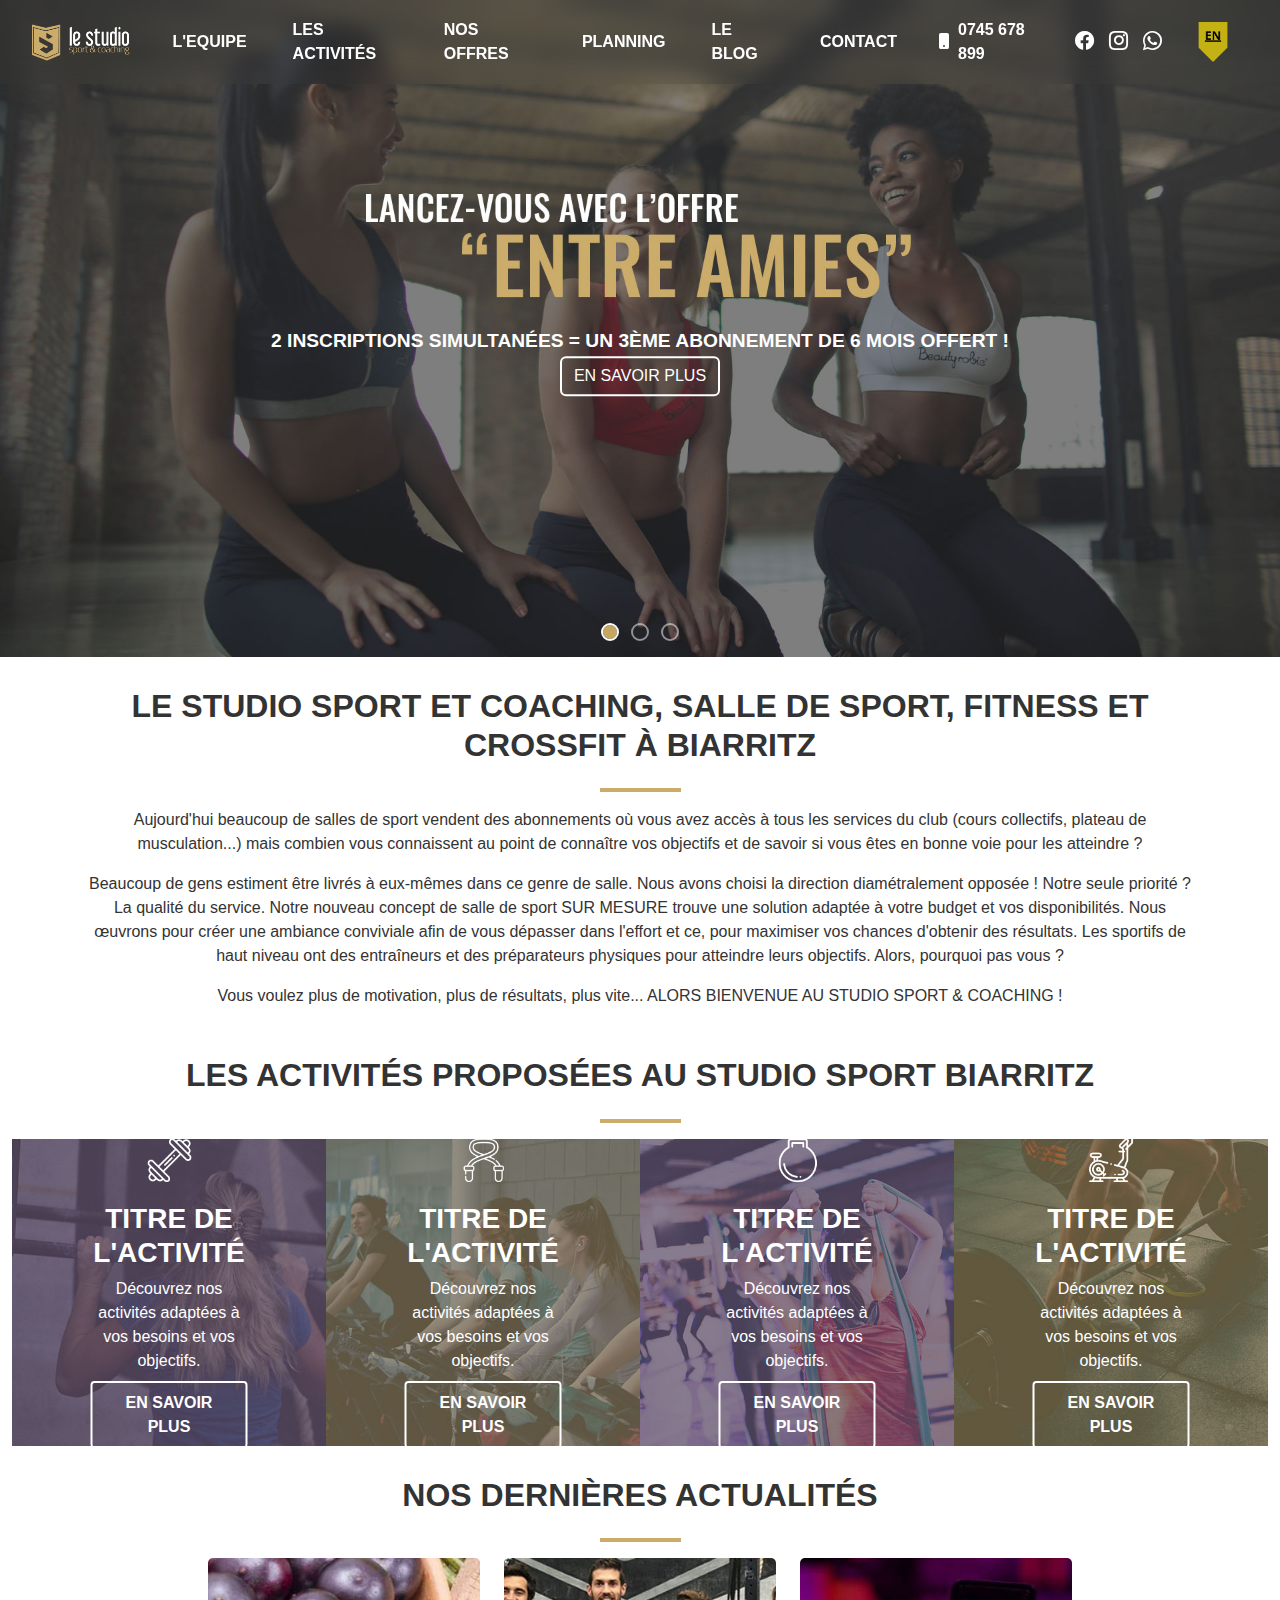
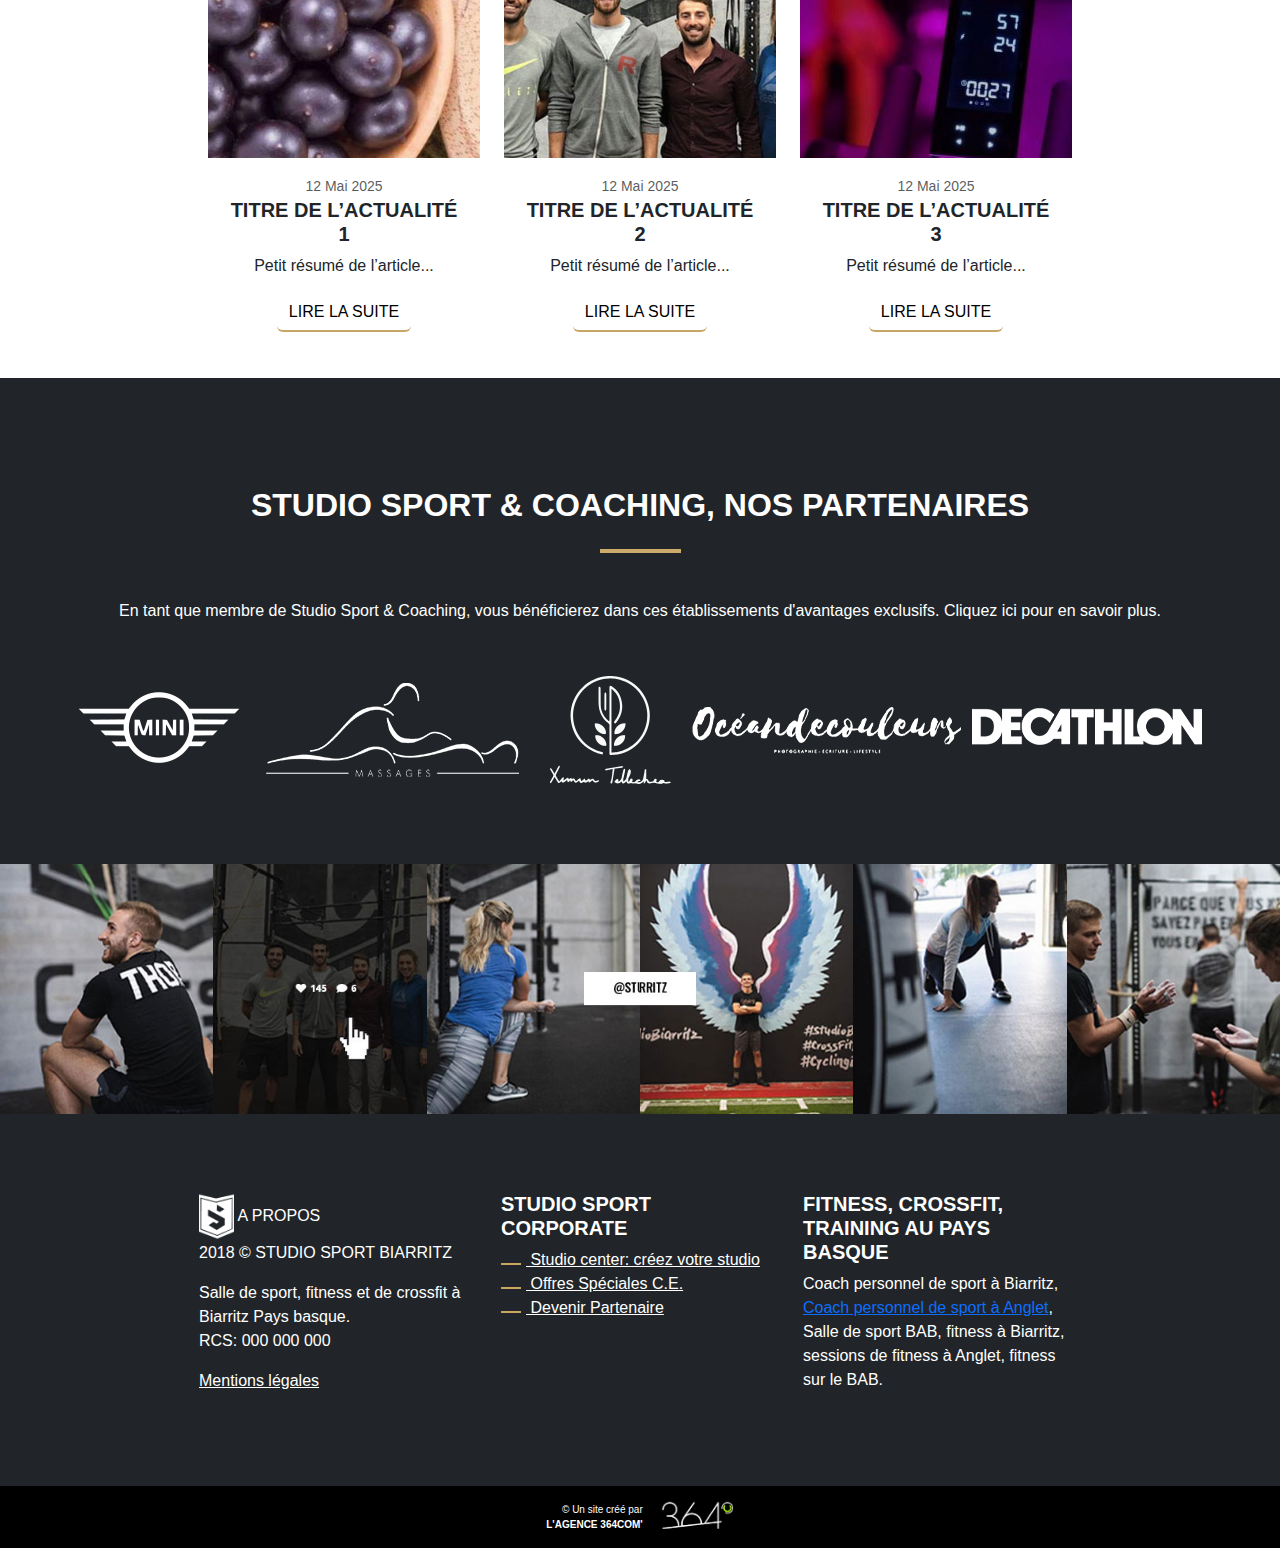
<file: index.html>
<!DOCTYPE html>
<html lang="fr">

<head>
    <meta charset="UTF-8" />
    <meta name="viewport" content="width=device-width, initial-scale=1.0" />
    <title>Studio</title>
    <link rel="icon" href="/assets/img/icons/favicon.png"/> 
    <!-- Bootstrap 5 CSS -->
    <link href="https://cdn.jsdelivr.net/npm/bootstrap@5.3.0/dist/css/bootstrap.min.css" rel="stylesheet" />
    <!-- Bootstrap Icons -->
    <link href="https://cdn.jsdelivr.net/npm/bootstrap-icons@1.10.5/font/bootstrap-icons.css" rel="stylesheet" />
    <!-- font -->
    <link rel="stylesheet" href="https://cdnjs.cloudflare.com/ajax/libs/font-awesome/6.4.0/css/all.min.css">
    <!-- Fichier CSS personnalisé -->
    <link rel="stylesheet" href="style.css">
</head>

<body>
    <!-- Header -->
    <header>
        <!-- navbar -->
        <nav class="navbar navbar-expand-lg navbar-dark bg-transparent justify-content-center">
            <div class="container-fluid">
                <!-- logo -->
                <a class="navbar-brand" href="/index.html">
                    <img src="assets/img/icons/logo.png" alt="logo" height="40" />
                </a>
                <!-- Burger button -->
                <button class="navbar-toggler border-2" type="button" data-bs-toggle="collapse" data-bs-target="#mainNavbar" aria-controls="mainNavbar" aria-expanded="false" aria-label="Toggle navigation">
                    <span class="navbar-toggler-icon" style="filter: invert(1);"></span>
                </button>
                <div class="collapse navbar-collapse justify-content-center" id="mainNavbar">
                    <ul class="navbar-nav align-items-center">
                        <!-- Menu -->
                        <li class="nav-item">
                            <a class="nav-link custom-hover-gold" href="/404.html">L'EQUIPE</a>
                        </li>
                        <li class="nav-item">
                            <a class="nav-link custom-hover-gold" href="/presentation.html">LES ACTIVITÉS</a>
                        </li>
                        <li class="nav-item">
                            <a class="nav-link custom-hover-gold" href="/404.html">NOS OFFRES</a>
                        </li>
                        <li class="nav-item">
                            <a class="nav-link custom-hover-gold" href="/404.html">PLANNING</a>
                        </li>
                        <li class="nav-item">
                            <a class="nav-link custom-hover-gold" href="/404.html">LE BLOG</a>
                        </li>
                        <li class="nav-item">
                            <a class="nav-link custom-hover-gold" href="/contact.html">CONTACT</a>
                        </li>
                        <li class="nav-item phone-icon ms-lg-3">
                            <i class="bi bi-phone-fill"></i> 0745 678 899
                        </li>
                        <!-- social icons -->
                        <li class="nav-item social-icons ms-lg-3">
                            <a href="https://www.facebook.com" target="_blank" rel="noopener" aria-label="Facebook"><i class="bi bi-facebook"></i></a>
                            <a href="https://www.instagram.com" target="_blank" rel="noopener" aria-label="Instagram"><i class="bi bi-instagram"></i></a>
                            <a href="https://www.whatsapp.com" target="_blank" rel="noopener" aria-label="Whatsapp"><i class="bi bi-whatsapp"></i></a>
                        </li>
                        <!-- Language selection -->
                        <li class="nav-item ms-lg-3">
                            <img src="/assets/img/icons/EN.png" alt="conv-de-lang" height="40" />
                        </li>
                    </ul>
                </div>
            </div>
        </nav>

        <!-- Slider -->
        <div id="mainCarousel" class="carousel slide" data-bs-ride="carousel">
            <div class="carousel-indicators">
            <button type="button" data-bs-target="#mainCarousel" data-bs-slide-to="0" class="active" aria-current="true"></button>
            <button type="button" data-bs-target="#mainCarousel" data-bs-slide-to="1"></button>
            <button type="button" data-bs-target="#mainCarousel" data-bs-slide-to="2"></button>
            </div>
            <div class="carousel-inner">
            <div class="carousel-item active">
                <img src="/assets/img/slider/GP-slider-home/slide_1.jpg" class="d-block w-100" alt="Slide 1">
                <div class="carousel-caption text-center" style="bottom: 30%;">
                    <div class="space"></div>
                <h5 class="mb-1">2 INSCRIPTIONS SIMULTANÉES = UN 3ÈME ABONNEMENT DE 6 MOIS OFFERT !</h5>
                <button class="btn btn-outline-light" style="background: transparent; border: 2px solid #fff; color: #fff;">EN SAVOIR PLUS</button>
                </div>
            </div>
            <div class="carousel-item">
                <img src="/assets/img/slider/GP-slider-home/slide_2.jpg" class="d-block w-100" alt="Slide 2">
                <div class="carousel-caption text-center" style="bottom: 5%;">
                <h5 class="mb-1">2 INSCRIPTIONS SIMULTANÉES = UN 3ÈME ABONNEMENT DE 6 MOIS OFFERT !</h5>
                <button class="btn btn-outline-light" style="background: transparent; border: 2px solid #fff; color: #fff;">EN SAVOIR PLUS</button>
                </div>
            </div>
            <div class="carousel-item">
                <img src="/assets/img/slider/GP-slider-home/slide_3.jpg" class="d-block w-100" alt="Slide 3">
                <div class="carousel-caption text-center" style="bottom: 5%;">
                <h5 class="mb-1">2 INSCRIPTIONS SIMULTANÉES = UN 3ÈME ABONNEMENT DE 6 MOIS OFFERT !</h5>
                <button class="btn btn-outline-light" style="background: transparent; border: 2px solid #fff; color: #fff;">EN SAVOIR PLUS</button>
                </div>
            </div>
            </div>
        </div>
    </header>

    <!-- Section À propos -->
    <section class="container text-center">
        <div class="space"></div>
        <h2>LE STUDIO SPORT ET COACHING, SALLE DE SPORT, FITNESS ET CROSSFIT À BIARRITZ</h2>
        <img src="/assets/img/icons/bg_titre.jpg" alt="Séparation" class="my-3" />
        <p>Aujourd'hui beaucoup de salles de sport vendent des abonnements où vous avez accès à tous les services du club
            (cours collectifs, plateau de musculation...) mais combien vous connaissent au point de connaître vos objectifs et
            de savoir si vous êtes en bonne voie pour les atteindre ?</p>
        <p>Beaucoup de gens estiment être livrés à eux-mêmes dans ce genre de salle. Nous avons choisi la direction
            diamétralement opposée ! Notre seule priorité ? La qualité du service. Notre nouveau concept de salle de sport SUR MESURE
            trouve une solution adaptée à votre budget et vos disponibilités. Nous œuvrons pour créer une ambiance conviviale afin de vous dépasser dans l'effort et ce, pour maximiser vos chances d'obtenir des résultats. Les
            sportifs de haut niveau ont des entraîneurs et des préparateurs physiques pour atteindre leurs objectifs. Alors,
            pourquoi pas vous ?</p>
        <p>Vous voulez plus de motivation, plus de résultats, plus vite... ALORS BIENVENUE AU STUDIO SPORT & COACHING !</p>
        <h2 class="mt-5">LES ACTIVITÉS PROPOSÉES AU STUDIO SPORT BIARRITZ</h2>
        <img src="/assets/img/icons/bg_titre.jpg" alt="Séparation" class="my-3" />
    </section>

    <!-- Cards Activités -->
    <div class="container-fluid d-flex justify-content-center flex-wrap">
        <div class="col-lg-3 position-relative">
            <img src="/assets/img/activites/bg_activite_1.jpg" class="img-fluid " alt="Activité 1">
            <div class="position-absolute top-50 start-50 translate-middle text-center text-white">
                <img src="/assets/img/activites/icon_alter.png" alt="Logo Activité" height="50" class="mb-3">
                <h3 class="fw-bold">Titre de l'Activité</h3>
                <p class="mb-2">Découvrez nos activités adaptées à vos besoins et vos objectifs.</p>
                <a href="/presentation.html" class="btn btn-transparent text-white border-bottom border-white">EN SAVOIR PLUS</a>
            </div>
        </div>
        <div class="col-lg-3 position-relative">
            <img src="/assets/img/activites/bg_activite_2.jpg" class="img-fluid" alt="Activité 2">
            <div class="position-absolute top-50 start-50 translate-middle text-center text-white">
                <img src="/assets/img/activites/icon_corde.png" alt="Logo Activité" height="50" class="mb-3">
                <h3 class="fw-bold">Titre de l'Activité</h3>
                <p class="mb-2">Découvrez nos activités adaptées à vos besoins et vos objectifs.</p>
                <a href="#" class="btn btn-transparent text-white border-bottom border-white">EN SAVOIR PLUS</a>
            </div>
        </div>
        <div class="col-lg-3 position-relative">
            <img src="/assets/img/activites/bg_activite_3.jpg" class="img-fluid" alt="Activité 3">
            <div class="position-absolute top-50 start-50 translate-middle text-center text-white">
                <img src="/assets/img/activites/icon_poids.png" alt="Logo Activité" height="50" class="mb-3">
                <h3 class="fw-bold">Titre de l'Activité</h3>
                <p class="mb-2">Découvrez nos activités adaptées à vos besoins et vos objectifs.</p>
                <a href="#" class="btn btn-transparent text-white border-bottom border-white">EN SAVOIR PLUS</a>
            </div>
        </div>
        <div class="col-lg-3 position-relative">
            <img src="/assets/img/activites/bg_activite_4.jpg" class="img-fluid" alt="Activité 4">
            <div class="position-absolute top-50 start-50 translate-middle text-center text-white">
                <img src="/assets/img/activites/icon_velo.png" alt="Logo Activité" height="50" class="mb-3">
                <h3 class="fw-bold">Titre de l'Activité</h3>
                <p class="mb-2">Découvrez nos activités adaptées à vos besoins et vos objectifs.</p>
                <a href="#" class="btn btn-transparent text-white border-bottom border-white">EN SAVOIR PLUS</a>
            </div>
        </div>
    </div>

    <!-- Actualités -->
    <div class="space"></div>
    <section class="container-fluid text-center">
        <h2>Nos dernières actualités</h2>
        <img src="/assets/img/icons/bg_titre.jpg" alt="Séparation" class="my-3" />

        <div class="d-flex flex-wrap justify-content-center gap-4">
            <div class="card border-0 shadow-none" style="width: 17rem;">
                <img src="/assets/img/blog/actu1.png" class="card-img-top" alt="Actualité 1" style="height: 200px; object-fit: cover;" />
                <div class="card-body">
                    <small class="text-muted">12 Mai 2025</small>
                    <h5 class="card-title">Titre de l’actualité 1</h5>
                    <p class="card-text">Petit résumé de l’article...</p>
                    <a class="btn btn-border-bottom" href="#">LIRE LA SUITE</a>
                </div>
            </div>

            <div class="card border-0 shadow-none" style="width: 17rem;">
                <img src="/assets/img/blog/actu2.png" class="card-img-top" alt="Actualité 2" style="height: 200px; object-fit: cover;" />
                <div class="card-body">
                    <small class="text-muted">12 Mai 2025</small>
                    <h5 class="card-title">Titre de l’actualité 2</h5>
                    <p class="card-text">Petit résumé de l’article...</p>
                    <a class="btn btn-border-bottom" href="#">LIRE LA SUITE</a>
                </div>
            </div>

            <div class="card border-0 shadow-none" style="width: 17rem;">
                <img src="/assets/img/blog/actu3.png" class="card-img-top" alt="Actualité 3" style="height: 200px; object-fit: cover;" />
                <div class="card-body">
                    <small class="text-muted">12 Mai 2025</small>
                    <h5 class="card-title">Titre de l’actualité 3</h5>
                    <p class="card-text">Petit résumé de l’article...</p>
                    <a class="btn btn-border-bottom" href="#">LIRE LA SUITE</a>
                </div>
            </div>
        </div>
    </section>
    <div class="space"></div>
    
 <!-- Partenaires -->
 <div class="space bg-dark"></div>
 <section class="container-fluid  text-center bg-dark text-white p-5">
     <div class="space bg-dark"></div>
     <h2>STUDIO SPORT & COACHING, NOS PARTENAIRES</h2>
     <img src="/assets/img/icons/bg_titre.jpg" alt="Séparation" class="my-3" />
     <div class="space bg-dark"></div>
     <p>En tant que membre de Studio Sport & Coaching, vous bénéficierez dans ces établissements d'avantages exclusifs.
         Cliquez ici pour en savoir plus.</p>
     <div class="space"></div>
     <div class="col">
         <img src="/assets/img/partenaires/mini.png" class=""  alt="Partenaire 1" />
         <img src="/assets/img/partenaires/massage.png" class=""  alt="Partenaire 2" />
         <img src="/assets/img/partenaires/tellechea.png" class=""  alt="Partenaire 3" />
         <img src="/assets/img/partenaires/ocean.png" class=""  alt="Partenaire 4" />
         <img src="/assets/img/partenaires/decathlon.png" class="" alt="Partenaire 5" />
     </div>
 </section>

 <div class="space bg-dark"></div>

 <!-- Insta -->
 <section class="container-fluid bg-dark text-white p-0">
     <div class="d-flex flex-row flex-nowrap w-100 overflow-hidden">
         <div class="position-relative flex-fill">
             <img src="/assets/img/instagram/imageonline/00.png" class="img-fluid w-100" alt="Instagram" style="height: 250px; object-fit: cover;"/>
             <div class="insta-info position-absolute top-50 start-50 translate-middle text-center">
                 <i class="fas fa-comment"></i> 132
                 <br>
                 <i class="fas fa-heart"></i> 267
                 <br>
                 <i class="fab fa-instagram"></i>
             </div>
         </div>
         <div class="position-relative flex-fill">
             <img src="/assets/img/instagram/imageonline/10.png" class="img-fluid w-100" alt="Instagram" style="height: 250px; object-fit: cover;"/>
             <div class="insta-info position-absolute top-50 start-50 translate-middle text-center">
                 <i class="fas fa-comment"></i> 132
                 <br>
                 <i class="fas fa-heart"></i> 267
                 <br>
                 <i class="fab fa-instagram"></i>
             </div>
         </div>
         <div class="position-relative flex-fill">
             <img src="/assets/img/instagram/imageonline/20.png" class="img-fluid w-100" alt="Instagram" style="height: 250px; object-fit: cover;"/>
             <div class="insta-info position-absolute top-50 start-50 translate-middle text-center">
                 <i class="fas fa-comment"></i> 132
                 <br>
                 <i class="fas fa-heart"></i> 267
                 <br>
                 <i class="fab fa-instagram"></i>
             </div>
         </div>
         <div class="position-relative flex-fill">
             <img src="/assets/img/instagram/imageonline/30.png" class="img-fluid w-100" alt="Instagram" style="height: 250px; object-fit: cover;"/>
             <div class="insta-info position-absolute top-50 start-50 translate-middle text-center">
                 <i class="fas fa-comment"></i> 132
                 <br>
                 <i class="fas fa-heart"></i> 267
                 <br>
                 <i class="fab fa-instagram"></i>
             </div>
         </div>
         <div class="position-relative flex-fill">
             <img src="/assets/img/instagram/imageonline/40.png" class="img-fluid w-100" alt="Instagram" style="height: 250px; object-fit: cover;"/>
             <div class="insta-info position-absolute top-50 start-50 translate-middle text-center">
                 <i class="fas fa-comment"></i> 132
                 <br>
                 <i class="fas fa-heart"></i> 267
                 <br>
                 <i class="fab fa-instagram"></i>
             </div>
         </div>
         <div class="position-relative flex-fill">
             <img src="/assets/img/instagram/imageonline/50.png" class="img-fluid w-100" alt="Instagram" style="height: 250px; object-fit: cover;"/>
             <div class="insta-info position-absolute top-50 start-50 translate-middle text-center">
                 <i class="fas fa-comment"></i> 132
                 <br>
                 <i class="fas fa-heart"></i> 267
                 <br>
                 <i class="fab fa-instagram"></i>
             </div>
         </div>
     </div>
 </section>
     
 <div class="space bg-dark"></div>

 <!-- A Propos -->
 <section class="container-fluid bg-dark text-white p-5 align-items-center justify-content-center">
     <div class="row justify-content-center">
         <div class="col-3">
             <img src="/assets/img/icons/logo_footer.png" alt="Logo" width="35"> A PROPOS
             <p>2018 © STUDIO SPORT BIARRITZ</p>
             <p>Salle de sport, fitness et de crossfit à Biarritz Pays basque. <br> RCS: 000 000 000</p>
             <a href="/404.html" class="text-white">Mentions légales</a>
         </div>
         <div class="col-3">
             <h5>Studio Sport Corporate</h5>
             <ul class="list-unstyled">
                 <li><a href="/404.html" class="text-white custom-hover-gold"><span class="trait"></span> Studio center: créez votre studio</a></li>
                 <li><a href="/404.html" class="text-white custom-hover-gold"><span class="trait"></span> Offres Spéciales C.E.</a></li>
                 <li><a href="/404.html" class="text-white custom-hover-gold"><span class="trait"></span> Devenir Partenaire</a></li>
             </ul>
         </div>
         <div class="col-3">
             <h5>Fitness, Crossfit, training au Pays Basque</h5>
             <p class="text-white">Coach personnel de sport à Biarritz, <a href="#">Coach personnel de sport à Anglet</a>, Salle de sport BAB, fitness à Biarritz, sessions de fitness à Anglet, fitness sur le BAB.</p>
         </div>
     </div>
 </section>
 
 <div class="space bg-dark"></div>

 <!-- footer final -->
 <footer class="container-fluid text-white text-center p-1">
     <div class="row justify-content-center align-items-center">
         <div class="itemFooter col-12 d-flex justify-content-center align-items-center" style="background: #000; width: 100%; font-size: 10px; padding: 10px;">
             <div class="d-flex flex-column align-items-end text-white">
                 <span>© Un site créé par</span>
                 <strong>L'AGENCE 364COM'</strong>
             </div>
             <img src="/assets/img/icons/364.png" alt="logo-footer" width="75" class="ms-3" />
         </div>
     </div>
 </footer>

    <!-- Bootstrap Bundle JS (Popper + Bootstrap JS) -->
    <script src="https://cdn.jsdelivr.net/npm/bootstrap@5.3.0/dist/js/bootstrap.bundle.min.js"></script>
</body>

</html>
</file>
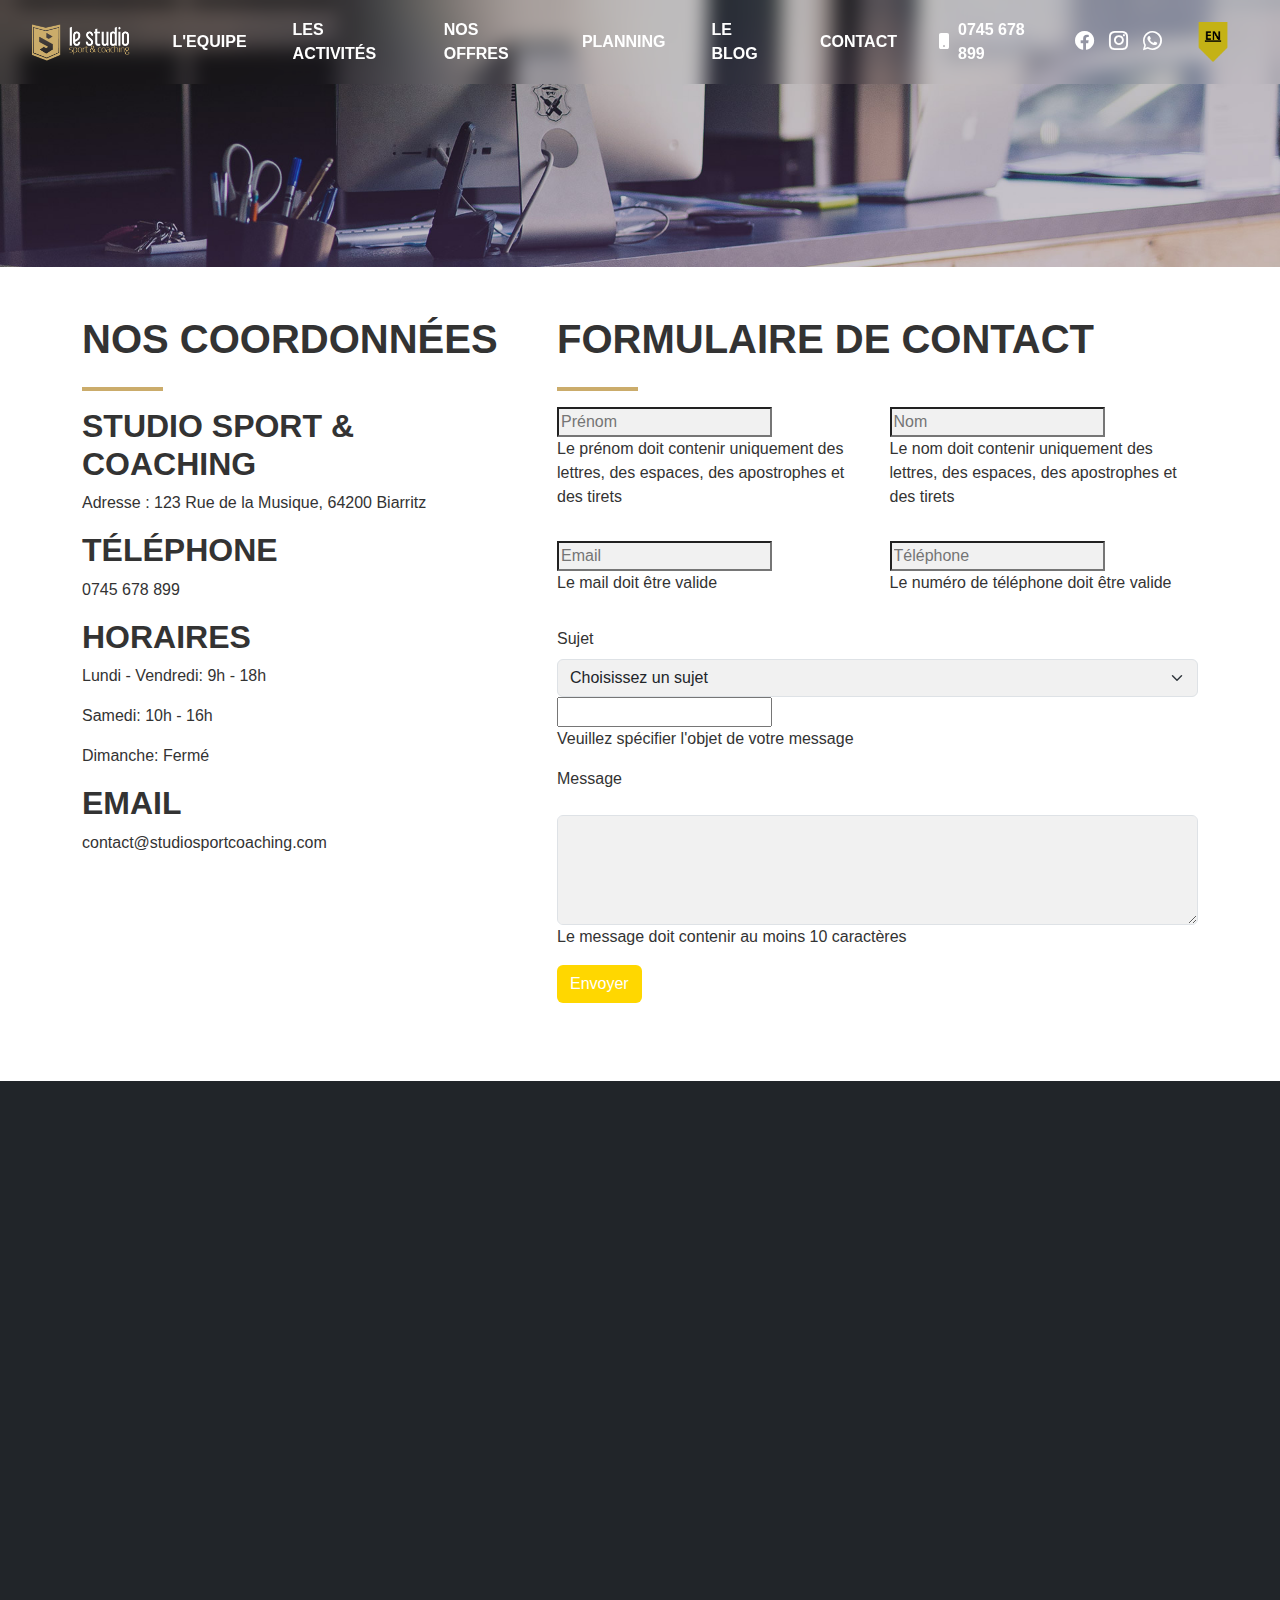
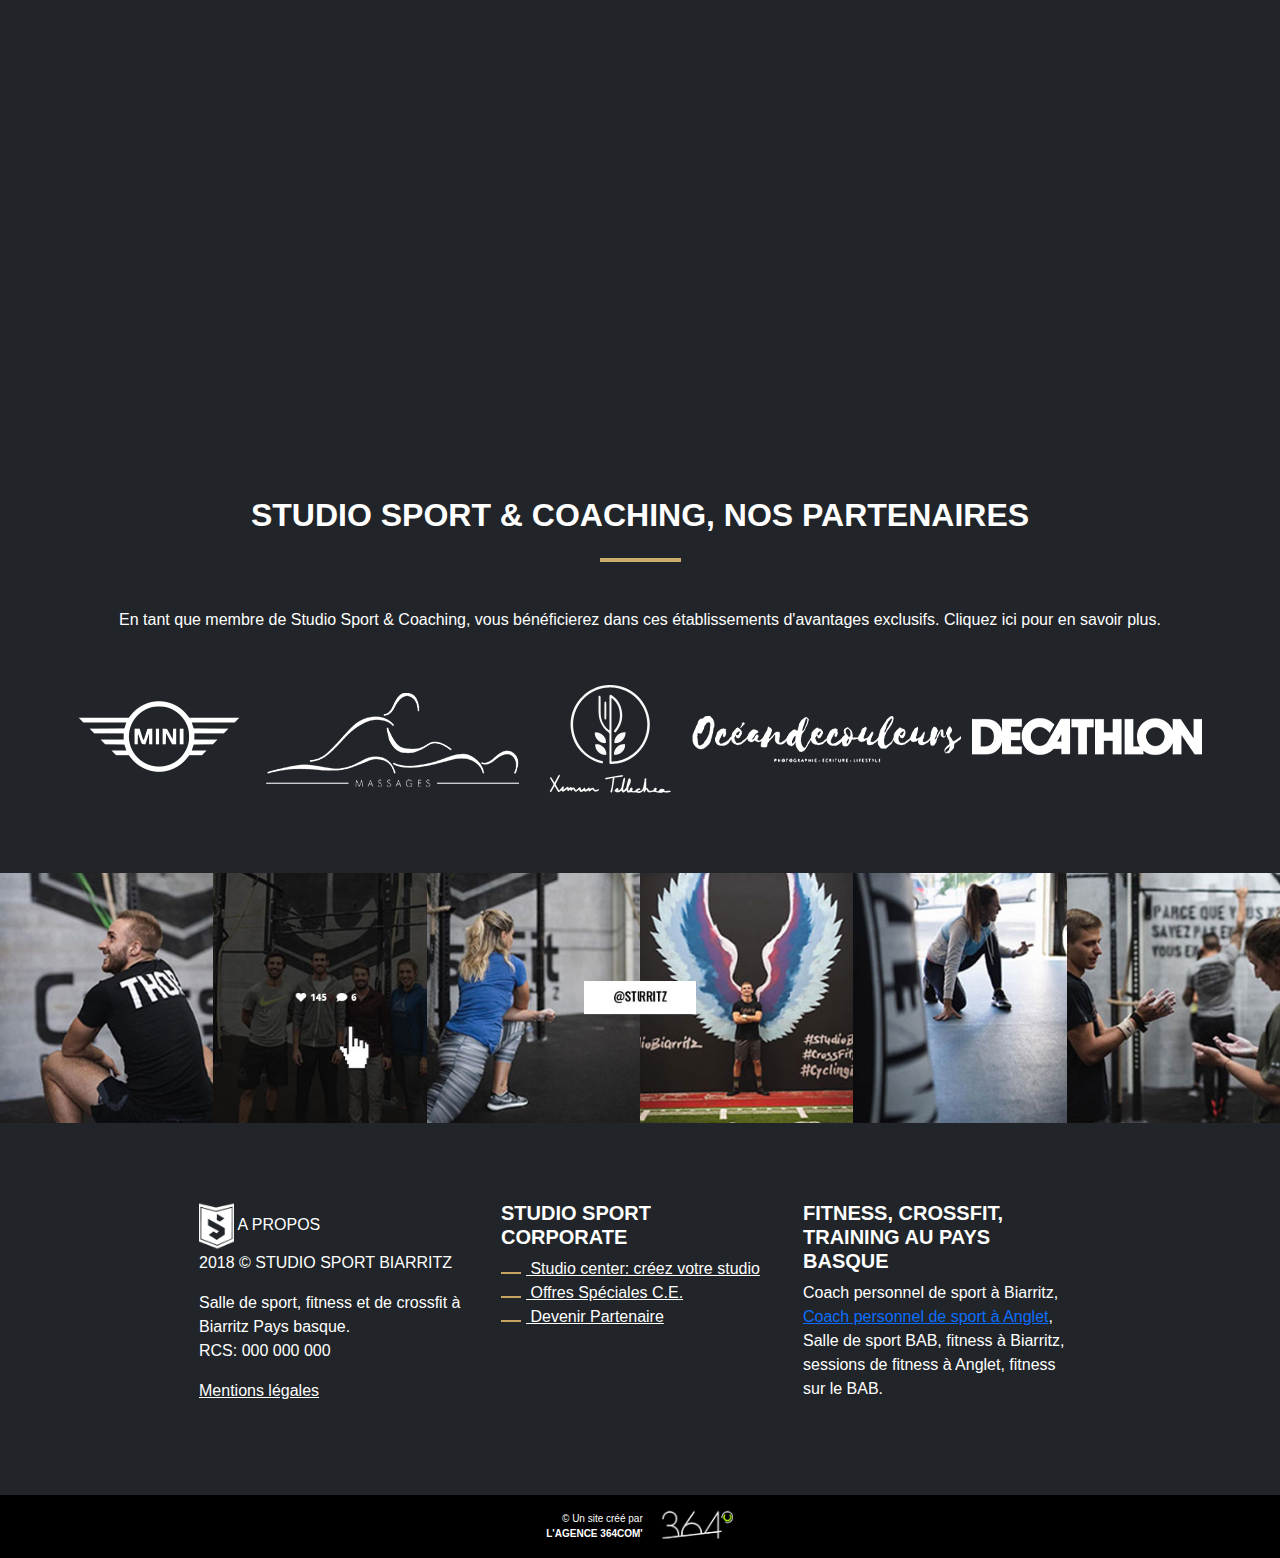
<file: contact.html>
<!DOCTYPE html>
<html lang="fr">

<head>
  <meta charset="UTF-8" />
  <meta name="viewport" content="width=device-width, initial-scale=1.0" />
  <title>Studio</title>
  <!-- Bootstrap 5 CSS -->
  <link href="https://cdn.jsdelivr.net/npm/bootstrap@5.3.0/dist/css/bootstrap.min.css" rel="stylesheet" />
  <!-- Bootstrap Icons -->
  <link href="https://cdn.jsdelivr.net/npm/bootstrap-icons@1.10.5/font/bootstrap-icons.css" rel="stylesheet" />
  <!-- Fichier CSS personnalisé -->
  <link rel="stylesheet" href="style.css">
  <link rel="stylesheet" href="https://cdnjs.cloudflare.com/ajax/libs/font-awesome/6.4.0/css/all.min.css">
</head>

<body>
 <!-- Header -->
 <header>
  <!-- navbar -->
  <nav class="navbar navbar-expand-lg navbar-dark bg-transparent justify-content-center">
      <div class="container-fluid">
          <!-- logo -->
          <a class="navbar-brand" href="index.html">
              <img src="assets/img/icons/logo.png" alt="logo" height="40" />
          </a>
          <!-- Burger button -->
          <button class="navbar-toggler border-2" type="button" data-bs-toggle="collapse" data-bs-target="#mainNavbar" aria-controls="mainNavbar" aria-expanded="false" aria-label="Toggle navigation">
              <span class="navbar-toggler-icon" style="filter: invert(1);"></span>
          </button>
          <div class="collapse navbar-collapse justify-content-center" id="mainNavbar">
              <ul class="navbar-nav align-items-center">
                  <!-- Menu -->
                  <li class="nav-item">
                      <a class="nav-link custom-hover-gold" href="404.html">L'EQUIPE</a>
                  </li>
                  <li class="nav-item">
                      <a class="nav-link custom-hover-gold" href="presentation.html">LES ACTIVITÉS</a>
                  </li>
                  <li class="nav-item">
                      <a class="nav-link custom-hover-gold" href="404.html">NOS OFFRES</a>
                  </li>
                  <li class="nav-item">
                      <a class="nav-link custom-hover-gold" href="404.html">PLANNING</a>
                  </li>
                  <li class="nav-item">
                      <a class="nav-link custom-hover-gold" href="404.html">LE BLOG</a>
                  </li>
                  <li class="nav-item">
                      <a class="nav-link custom-hover-gold" href="contact.html">CONTACT</a>
                  </li>
                  <li class="nav-item phone-icon ms-lg-3">
                      <i class="bi bi-phone-fill"></i> 0745 678 899
                  </li>
                  <!-- social icons -->
                  <li class="nav-item social-icons ms-lg-3">
                      <a href="https://www.facebook.com" target="_blank" rel="noopener" aria-label="Facebook"><i class="bi bi-facebook"></i></a>
                      <a href="https://www.instagram.com" target="_blank" rel="noopener" aria-label="Instagram"><i class="bi bi-instagram"></i></a>
                      <a href="https://www.whatsapp.com" target="_blank" rel="noopener" aria-label="Whatsapp"><i class="bi bi-whatsapp"></i></a>
                  </li>
                  <!-- Language selection -->
                  <li class="nav-item ms-lg-3">
                      <img src="assets/img/icons/EN.png" alt="conv-de-lang" height="40" />
                  </li>
              </ul>
          </div>
      </div>
  </nav>
    <img src="assets/img/visuel/header-contact.jpg" alt="hero" class="img-fluid w-100" />
  </header>

  <main>

    <section class="container my-5">
      <div class="row">
        <!-- Coordonnées à gauche -->
        <div class="col-lg-5 mb-4 mb-lg-0 text-center text-lg-start">
          <h1>Nos Coordonnées</h1>
          <img src="assets/img/icons/bg_titre.jpg" alt="Séparation" class="my-3" />
          <h2>Studio Sport & Coaching</h2>
          <p>Adresse : 123 Rue de la Musique, 64200 Biarritz</p>
          <h2>Téléphone</h2>
          <p>0745 678 899</p>
          <h2>Horaires</h2>
          <p>Lundi - Vendredi: 9h - 18h</p>
          <p>Samedi: 10h - 16h</p>
          <p>Dimanche: Fermé</p>
          <h2>Email</h2>
          <p>contact@studiosportcoaching.com</p>
        </div>
        
        <!-- Formulaire à droite -->
        <div class="col-lg-7">
          <form id="contactForm" novalidate></form>
            <h1>Formulaire de contact</h1>
            <img src="assets/img/icons/bg_titre.jpg" alt="Séparation" class="my-3" />
            <div class="row">
              <div class="col-md-6 mb-3">
                <input type="text" placeholder="Prénom" required style="background-color: #f1f1f1;">
                  <p>Le prénom doit contenir uniquement des lettres, des espaces, des apostrophes et des tirets</p>
              </div>
              <div class="col-md-6 mb-3">
                <input type="text" placeholder="Nom" required style="background-color: #f1f1f1;">
                <p>Le nom doit contenir uniquement des lettres, des espaces, des apostrophes et des tirets</p>
              </div>
            </div>
            <div class="row">
              <div class="col-md-6 mb-3">
                <input type="email" placeholder="Email" required style="background-color: #f1f1f1;">
                <p>Le mail doit être valide</p>
              </div>
              <div class="col-md-6 mb-3">
                <input type="tel" placeholder="Téléphone" required style="background-color: #f1f1f1;">
                <p>Le numéro de téléphone doit être valide</p>
              </div>
            </div>
            <div class="mb-3">
              <label for="subject" class="form-label">Sujet</label>
              <select class="form-select" id="subject" name="subject" required style="background-color: #f1f1f1;">
                <option value="" disabled selected>Choisissez un sujet</option>
                <option value="demande_informations">Demande d'informations</option>
                <option value="prise_rendez_vous">Prise de rendez-vous</option>
                <option value="autre">Autre</option>
              </select>
              <input type="text" id="objet" name="objet" required>
              <p>Veuillez spécifier l'objet de votre message</p>
            </div>
            <div class="mb-3">
              <label for="message" class="form-label">Message</label>
              <p id="error-message" style="color: red;"></p>
              <p id="success-message" style="color: rgb(0, 255, 0);"></p>
              <textarea class="form-control" id="message" name="message" rows="4" required pattern=".{10,}" style="background-color: #f1f1f1;"></textarea>
              <p>Le message doit contenir au moins 10 caractères</p>
            </div>
            <button type="submit" class="btn" style="background-color: #FFD700; color: #fff;">Envoyer</button>
          </form>
        </div>
      </div>
    </section>

       <div class="space"></div>
    <!-- la carte -->
    <div class="container-fluid bg-dark text-white">
        <iframe class="map" src="https://www.google.com/maps/embed?pb=!1m18!1m12!1m3!1d2872.8301052865672!2d4.799632475893917!3d43.94218963369225!2m3!1f0!2f0!3f0!3m2!1i1024!2i768!4f13.1!3m3!1m2!1s0x12b5ebe12edaed97%3A0xd5f08da339d25f70!2sAKSIS!5e0!3m2!1sfr!2sfr!4v1747957159836!5m2!1sfr!2sfr"></iframe>
    </div>
  </main> 
   
 <!-- Partenaires -->
 <div class="space bg-dark"></div>
 <section class="container-fluid  text-center bg-dark text-white p-5">
     <div class="space bg-dark"></div>
     <h2>STUDIO SPORT & COACHING, NOS PARTENAIRES</h2>
     <img src="assets/img/icons/bg_titre.jpg" alt="Séparation" class="my-3" />
     <div class="space bg-dark"></div>
     <p>En tant que membre de Studio Sport & Coaching, vous bénéficierez dans ces établissements d'avantages exclusifs.
         Cliquez ici pour en savoir plus.</p>
     <div class="space"></div>
     <div class="col">
         <img src="assets/img/partenaires/mini.png" class=""  alt="Partenaire 1" />
         <img src="assets/img/partenaires/massage.png" class=""  alt="Partenaire 2" />
         <img src="assets/img/partenaires/tellechea.png" class=""  alt="Partenaire 3" />
         <img src="assets/img/partenaires/ocean.png" class=""  alt="Partenaire 4" />
         <img src="assets/img/partenaires/decathlon.png" class="" alt="Partenaire 5" />
     </div>
 </section>

 <div class="space bg-dark"></div>

 <!-- Insta -->
 <section class="container-fluid bg-dark text-white p-0">
     <div class="d-flex flex-row flex-nowrap w-100 overflow-hidden">
         <div class="position-relative flex-fill">
             <img src="assets/img/instagram/imageonline/00.png" class="img-fluid w-100" alt="Instagram" style="height: 250px; object-fit: cover;"/>
             <div class="insta-info position-absolute top-50 start-50 translate-middle text-center">
                 <i class="fas fa-comment"></i> 132
                 <br>
                 <i class="fas fa-heart"></i> 267
                 <br>
                 <i class="fab fa-instagram"></i>
             </div>
         </div>
         <div class="position-relative flex-fill">
             <img src="assets/img/instagram/imageonline/10.png" class="img-fluid w-100" alt="Instagram" style="height: 250px; object-fit: cover;"/>
             <div class="insta-info position-absolute top-50 start-50 translate-middle text-center">
                 <i class="fas fa-comment"></i> 132
                 <br>
                 <i class="fas fa-heart"></i> 267
                 <br>
                 <i class="fab fa-instagram"></i>
             </div>
         </div>
         <div class="position-relative flex-fill">
             <img src="assets/img/instagram/imageonline/20.png" class="img-fluid w-100" alt="Instagram" style="height: 250px; object-fit: cover;"/>
             <div class="insta-info position-absolute top-50 start-50 translate-middle text-center">
                 <i class="fas fa-comment"></i> 132
                 <br>
                 <i class="fas fa-heart"></i> 267
                 <br>
                 <i class="fab fa-instagram"></i>
             </div>
         </div>
         <div class="position-relative flex-fill">
             <img src="assets/img/instagram/imageonline/30.png" class="img-fluid w-100" alt="Instagram" style="height: 250px; object-fit: cover;"/>
             <div class="insta-info position-absolute top-50 start-50 translate-middle text-center">
                 <i class="fas fa-comment"></i> 132
                 <br>
                 <i class="fas fa-heart"></i> 267
                 <br>
                 <i class="fab fa-instagram"></i>
             </div>
         </div>
         <div class="position-relative flex-fill">
             <img src="assets/img/instagram/imageonline/40.png" class="img-fluid w-100" alt="Instagram" style="height: 250px; object-fit: cover;"/>
             <div class="insta-info position-absolute top-50 start-50 translate-middle text-center">
                 <i class="fas fa-comment"></i> 132
                 <br>
                 <i class="fas fa-heart"></i> 267
                 <br>
                 <i class="fab fa-instagram"></i>
             </div>
         </div>
         <div class="position-relative flex-fill">
             <img src="assets/img/instagram/imageonline/50.png" class="img-fluid w-100" alt="Instagram" style="height: 250px; object-fit: cover;"/>
             <div class="insta-info position-absolute top-50 start-50 translate-middle text-center">
                 <i class="fas fa-comment"></i> 132
                 <br>
                 <i class="fas fa-heart"></i> 267
                 <br>
                 <i class="fab fa-instagram"></i>
             </div>
         </div>
     </div>
 </section>
     
 <div class="space bg-dark"></div>

 <!-- A Propos -->
 <section class="container-fluid bg-dark text-white p-5 align-items-center justify-content-center">
     <div class="row justify-content-center">
         <div class="col-3">
             <img src="assets/img/icons/logo_footer.png" alt="Logo" width="35"> A PROPOS
             <p>2018 © STUDIO SPORT BIARRITZ</p>
             <p>Salle de sport, fitness et de crossfit à Biarritz Pays basque. <br> RCS: 000 000 000</p>
             <a href="/404.html" class="text-white">Mentions légales</a>
         </div>
         <div class="col-3">
             <h5>Studio Sport Corporate</h5>
             <ul class="list-unstyled">
                 <li><a href="404.html" class="text-white custom-hover-gold"><span class="trait"></span> Studio center: créez votre studio</a></li>
                 <li><a href="404.html" class="text-white custom-hover-gold"><span class="trait"></span> Offres Spéciales C.E.</a></li>
                 <li><a href="404.html" class="text-white custom-hover-gold"><span class="trait"></span> Devenir Partenaire</a></li>
             </ul>
         </div>
         <div class="col-3">
             <h5>Fitness, Crossfit, training au Pays Basque</h5>
             <p class="text-white">Coach personnel de sport à Biarritz, <a href="#">Coach personnel de sport à Anglet</a>, Salle de sport BAB, fitness à Biarritz, sessions de fitness à Anglet, fitness sur le BAB.</p>
         </div>
     </div>
 </section>
 
 <div class="space bg-dark"></div>

 <!-- footer final -->
 <footer class="container-fluid text-white text-center p-1">
     <div class="row justify-content-center align-items-center">
         <div class="itemFooter col-12 d-flex justify-content-center align-items-center" style="background: #000; width: 100%; font-size: 10px; padding: 10px;">
             <div class="d-flex flex-column align-items-end text-white">
                 <span>© Un site créé par</span>
                 <strong>L'AGENCE 364COM'</strong>
             </div>
             <img src="assets/img/icons/364.png" alt="logo-footer" width="75" class="ms-3" />
         </div>
     </div>
 </footer>

    <!-- Bootstrap Bundle JS (Popper + Bootstrap JS) -->
    <script src="https://cdn.jsdelivr.net/npm/bootstrap@5.3.0/dist/js/bootstrap.bundle.min.js"></script>
    <!-- Validation du formulaire -->
     <script src="validation.js"></script>
   
</body>

</html>
</file>
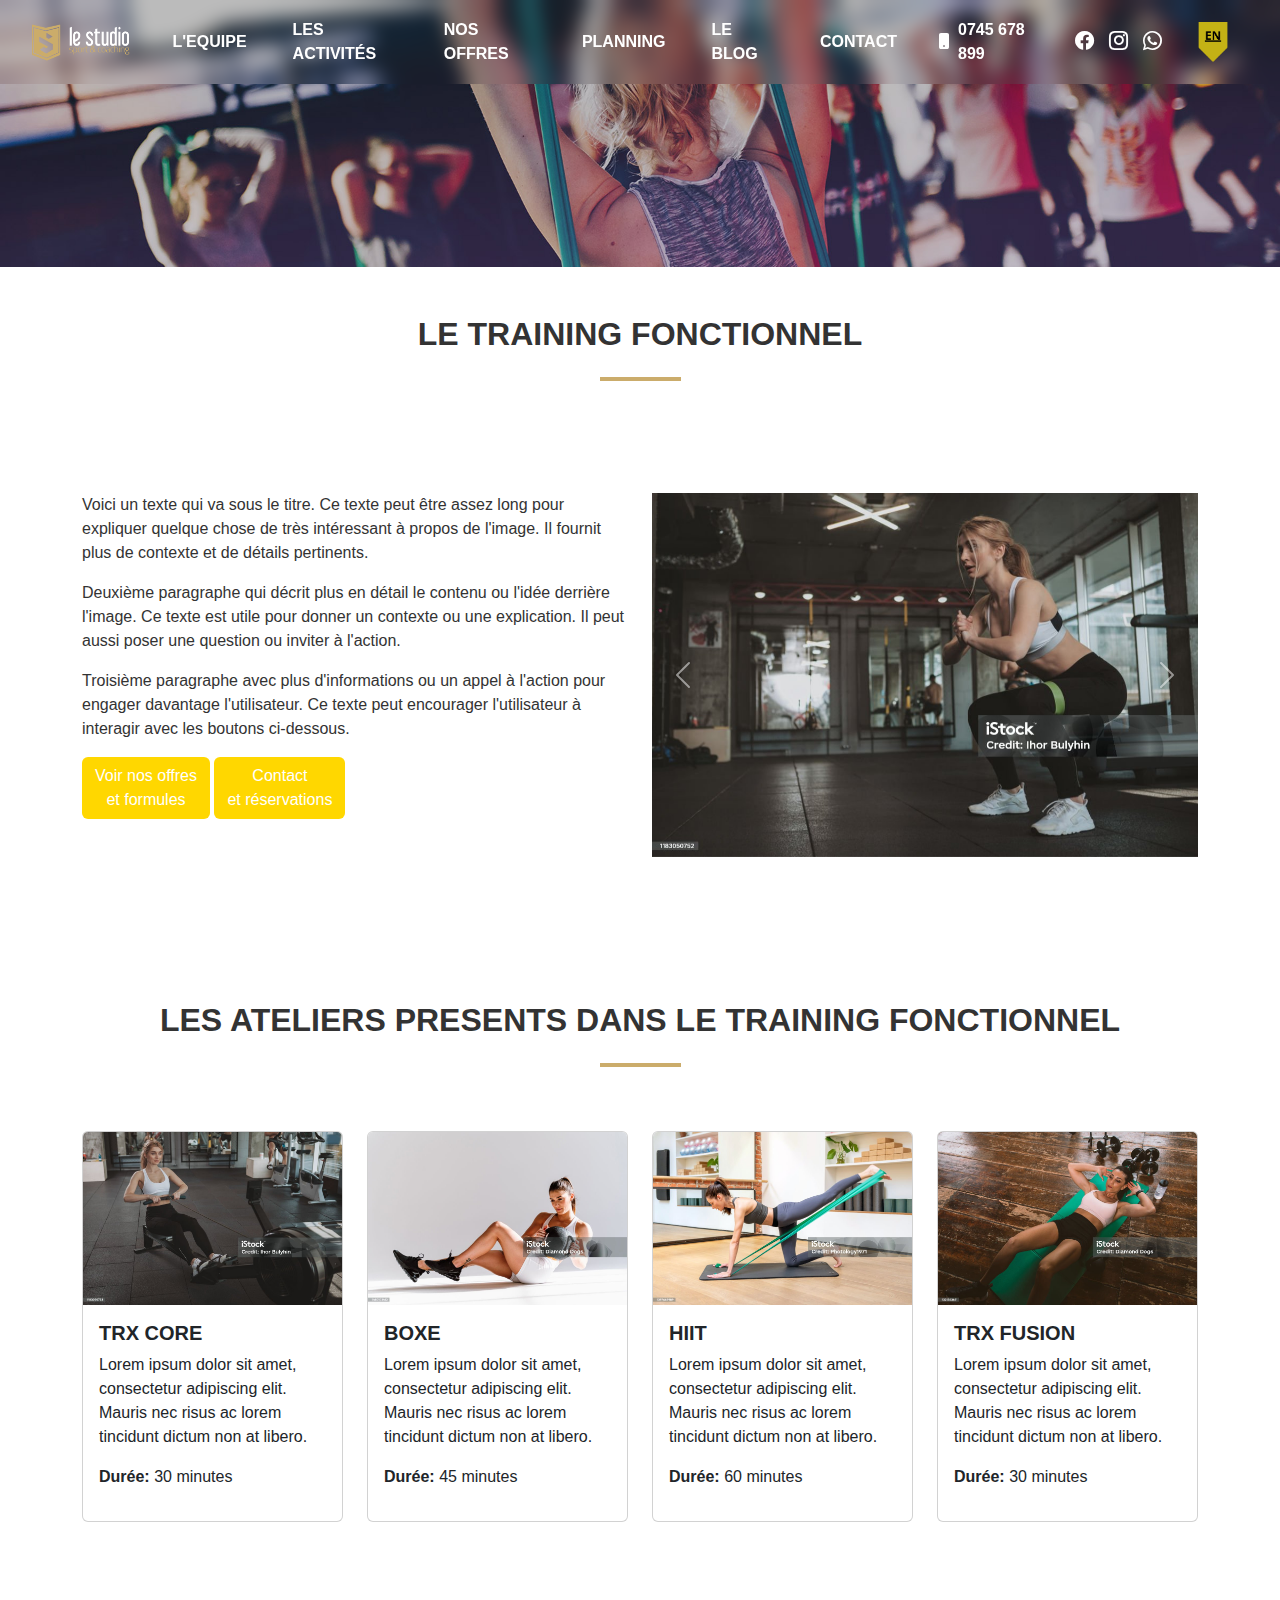
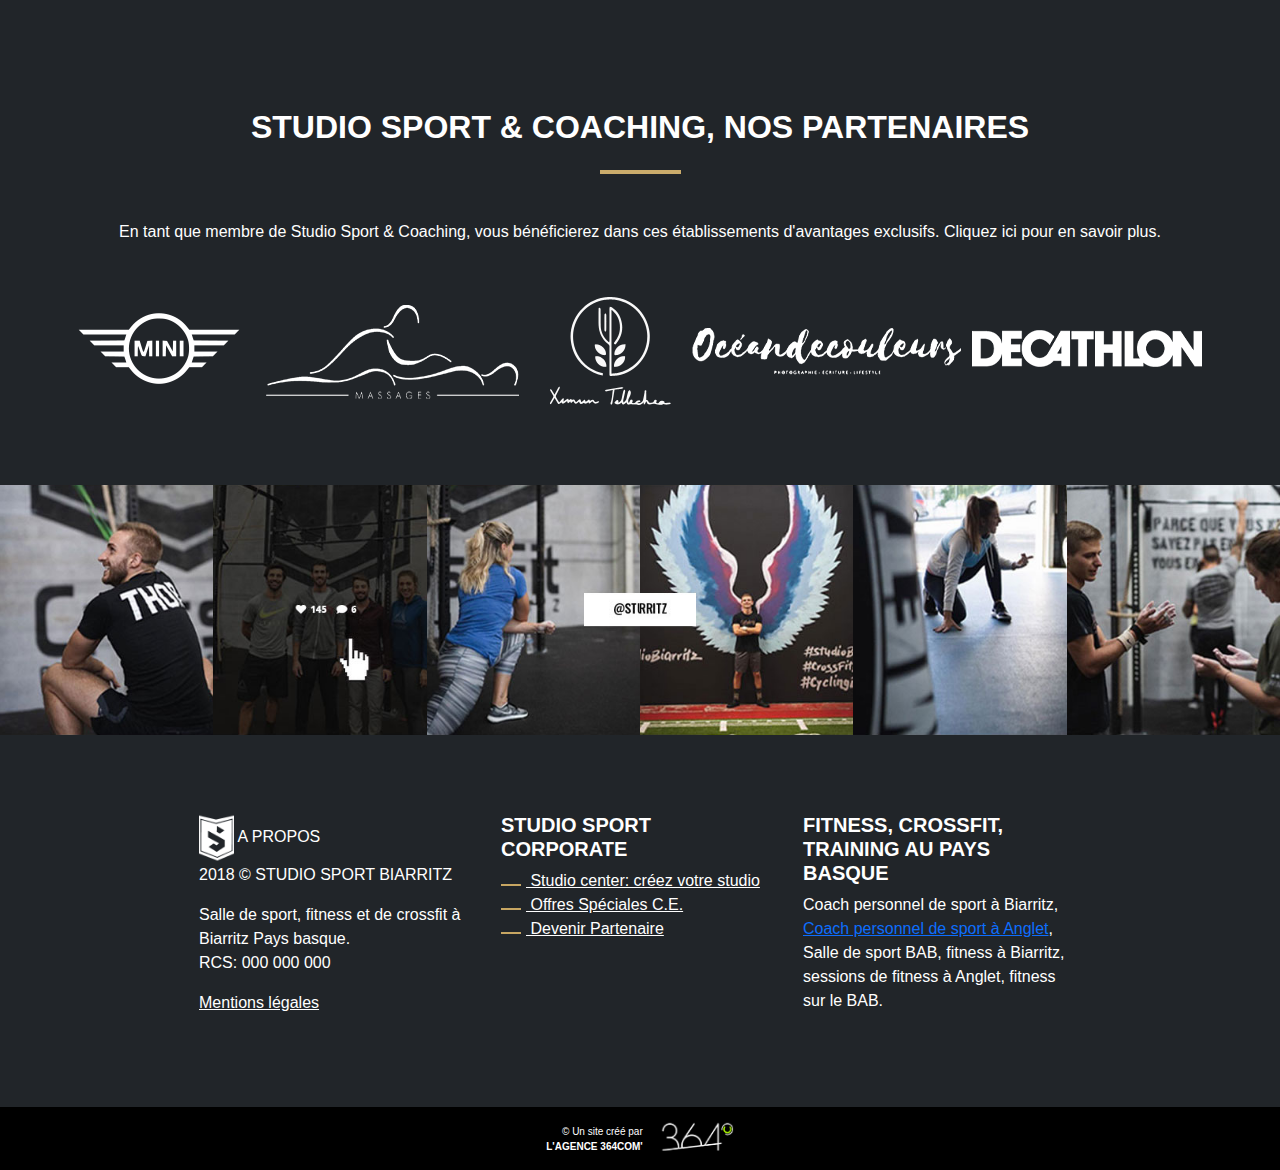
<file: presentation.html>
<!DOCTYPE html>
<html lang="fr">

<head>
  <meta charset="UTF-8" />
  <meta name="viewport" content="width=device-width, initial-scale=1.0" />
  <title>Studio</title>
  <link rel="icon" href="/assets/img/icons/favicon.png"/> 
  <!-- Bootstrap 5 CSS -->
  <link href="https://cdn.jsdelivr.net/npm/bootstrap@5.3.0/dist/css/bootstrap.min.css" rel="stylesheet" />
  <!-- Bootstrap Icons -->
  <link href="https://cdn.jsdelivr.net/npm/bootstrap-icons@1.10.5/font/bootstrap-icons.css" rel="stylesheet" />
  <!-- font -->
  <link rel="stylesheet" href="https://cdnjs.cloudflare.com/ajax/libs/font-awesome/6.4.0/css/all.min.css">
  <!-- Fichier CSS personnalisé -->
  <link rel="stylesheet" href="style.css">
</head>

<body>
 <!-- Header -->
 <header>
  <!-- navbar -->
  <nav class="navbar navbar-expand-lg navbar-dark bg-transparent justify-content-center">
      <div class="container-fluid">
          <!-- logo -->
          <a class="navbar-brand" href="/index.html">
              <img src="assets/img/icons/logo.png" alt="logo" height="40" />
          </a>
          <!-- Burger button -->
          <button class="navbar-toggler border-2" type="button" data-bs-toggle="collapse" data-bs-target="#mainNavbar" aria-controls="mainNavbar" aria-expanded="false" aria-label="Toggle navigation">
              <span class="navbar-toggler-icon" style="filter: invert(1);"></span>
          </button>
          <div class="collapse navbar-collapse justify-content-center" id="mainNavbar">
              <ul class="navbar-nav align-items-center">
                  <!-- Menu -->
                  <li class="nav-item">
                      <a class="nav-link custom-hover-gold" href="404.html">L'EQUIPE</a>
                  </li>
                  <li class="nav-item">
                      <a class="nav-link custom-hover-gold" href="presentation.html">LES ACTIVITÉS</a>
                  </li>
                  <li class="nav-item">
                      <a class="nav-link custom-hover-gold" href="404.html">NOS OFFRES</a>
                  </li>
                  <li class="nav-item">
                      <a class="nav-link custom-hover-gold" href="404.html">PLANNING</a>
                  </li>
                  <li class="nav-item">
                      <a class="nav-link custom-hover-gold" href="404.html">LE BLOG</a>
                  </li>
                  <li class="nav-item">
                      <a class="nav-link custom-hover-gold" href="contact.html">CONTACT</a>
                  </li>
                  <li class="nav-item phone-icon ms-lg-3">
                      <i class="bi bi-phone-fill"></i> 0745 678 899
                  </li>
                  <!-- social icons -->
                  <li class="nav-item social-icons ms-lg-3">
                      <a href="https://www.facebook.com" target="_blank" rel="noopener" aria-label="Facebook"><i class="bi bi-facebook"></i></a>
                      <a href="https://www.instagram.com" target="_blank" rel="noopener" aria-label="Instagram"><i class="bi bi-instagram"></i></a>
                      <a href="https://www.whatsapp.com" target="_blank" rel="noopener" aria-label="Whatsapp"><i class="bi bi-whatsapp"></i></a>
                  </li>
                  <!-- Language selection -->
                  <li class="nav-item ms-lg-3">
                      <img src="assets/img/icons/EN.png" alt="conv-de-lang" height="40" />
                  </li>
              </ul>
          </div>
      </div>
  </nav>
    <img src="assets/img/visuel/header-functional.jpg" alt="hero" class="img-fluid w-100" />
  </header>
    <!-- SECTION AVEC TITRE ET IMAGE -->
      <section class="container py-5" style="text-align: center;">
        <h2>LE TRAINING FONCTIONNEL</h2>
        <img src="assets/img/icons/bg_titre.jpg" alt="Séparation" class="my-3" />
      </section>

      <section class="container py-5">
        <div class="row">
        <!-- TEXTE + BOUTONS (à gauche) -->
        <div class="col-md-6">
          <p>Voici un texte qui va sous le titre. Ce texte peut être assez long pour expliquer quelque chose de très intéressant à propos de l'image. Il fournit plus de contexte et de détails pertinents.</p>
          <p>Deuxième paragraphe qui décrit plus en détail le contenu ou l'idée derrière l'image. Ce texte est utile pour donner un contexte ou une explication. Il peut aussi poser une question ou inviter à l'action.</p>
          <p>Troisième paragraphe avec plus d'informations ou un appel à l'action pour engager davantage l'utilisateur. Ce texte peut encourager l'utilisateur à interagir avec les boutons ci-dessous.</p>
            <button class="btn text-white btn-hover-pale-yellow" style="background-color: gold;">Voir nos offres <br> et formules</button>
            <button class="btn text-white btn-hover-pale-yellow" style="background-color: gold;">Contact <br> et réservations</button>
        </div>

        <!-- SLIDER (à droite) -->
        <div id="carouselExample" class="carousel slide col-md-6" data-bs-ride="carousel">
          <div class="carousel-inner">
              <div class="carousel-item active">
                  <img src="assets/img/gallery/etr-fonctionnel/istockphoto-1183050752-1024x1024.jpg" class="d-block w-100" alt="Image 1">
              </div>
              <div class="carousel-item">
                  <img src="assets/img/gallery/etr-fonctionnel/istockphoto-2175627911-1024x1024.jpg" class="d-block w-100" alt="Image 2">
              </div>
              <div class="carousel-item">
                  <img src="assets/img/gallery/etr-fonctionnel/istockphoto-2180504001-1024x1024.jpg" class="d-block w-100" alt="Image 3">
              </div>
          </div>
          <button class="carousel-control-prev" type="button" data-bs-target="#carouselExample" data-bs-slide="prev">
              <span class="carousel-control-prev-icon" aria-hidden="true"></span>
              <span class="visually-hidden">Previous</span>
            </button>
            <button class="carousel-control-next" type="button" data-bs-target="#carouselExample" data-bs-slide="next">
                <span class="carousel-control-next-icon" aria-hidden="true"></span>
                <span class="visually-hidden">Next</span>
            </button>
          </div>
        </div>
      </section>

    <!-- SECTIONS AVEC 4 CARTES HORIZONTALES -->
    <section class="container py-5">
      <section class="container py-5" style="text-align: center;">
        <h2>LES ATELIERS PRESENTS DANS LE TRAINING FONCTIONNEL</h2>
        <img src="assets/img/icons/bg_titre.jpg" alt="Séparation" class="my-3" />
      </section>
        <div class="row">
            <!-- Carte 1 -->
            <div class="col-md-3">
                <div class="card">
                    <img src="assets/img/gallery/etr-fonctionnel/istockphoto-1183050793-1024x1024.jpg" class="card-img-top" alt="Image de l'exercice">
                    <div class="card-body">
                        <h5 class="card-title">TRX CORE</h5>
                        <p class="card-text">Lorem ipsum dolor sit amet, consectetur adipiscing elit. Mauris nec risus ac lorem tincidunt dictum non at libero.</p>
                        <p><strong>Durée:</strong> 30 minutes</p>
                    </div>
                </div>
            </div>
            <!-- Carte 2 -->
            <div class="col-md-3">
                <div class="card">
                    <img src="assets/img/gallery/etr-fonctionnel/istockphoto-1480103412-1024x1024.jpg" class="card-img-top" alt="Image de l'exercice">
                    <div class="card-body">
                        <h5 class="card-title">BOXE</h5>
                        <p class="card-text">Lorem ipsum dolor sit amet, consectetur adipiscing elit. Mauris nec risus ac lorem tincidunt dictum non at libero.</p>
                        <p><strong>Durée:</strong> 45 minutes</p>
                    </div>
                </div>
            </div>
            <!-- Carte 3 -->
            <div class="col-md-3">
                <div class="card">
                    <img src="assets/img/gallery/etr-fonctionnel/istockphoto-1397668989-1024x1024.jpg" class="card-img-top" alt="Image de l'exercice">
                    <div class="card-body">
                        <h5 class="card-title">HIIT</h5>
                        <p class="card-text">Lorem ipsum dolor sit amet, consectetur adipiscing elit. Mauris nec risus ac lorem tincidunt dictum non at libero.</p>
                        <p><strong>Durée:</strong> 60 minutes</p>
                    </div>
                </div>
            </div>
            <!-- Carte 4 -->
            <div class="col-md-3">
                <div class="card">
                    <img src="assets/img/gallery/etr-fonctionnel/istockphoto-1321363661-1024x1024.jpg" class="card-img-top" alt="Image de l'exercice">
                    <div class="card-body">
                        <h5 class="card-title">TRX FUSION</h5>
                        <p class="card-text">Lorem ipsum dolor sit amet, consectetur adipiscing elit. Mauris nec risus ac lorem tincidunt dictum non at libero.</p>
                        <p><strong>Durée:</strong> 30 minutes</p>
                    </div>
                </div>
            </div>
        </div>
    </section>
    
  <div class="space"></div>
  <!-- Partenaires -->
 <div class="space bg-dark"></div>
 <section class="container-fluid  text-center bg-dark text-white p-5">
     <div class="space bg-dark"></div>
     <h2>STUDIO SPORT & COACHING, NOS PARTENAIRES</h2>
     <img src="assets/img/icons/bg_titre.jpg" alt="Séparation" class="my-3" />
     <div class="space bg-dark"></div>
     <p>En tant que membre de Studio Sport & Coaching, vous bénéficierez dans ces établissements d'avantages exclusifs.
         Cliquez ici pour en savoir plus.</p>
     <div class="space"></div>
     <div class="col">
         <img src="assets/img/partenaires/mini.png" class=""  alt="Partenaire 1" />
         <img src="assets/img/partenaires/massage.png" class=""  alt="Partenaire 2" />
         <img src="assets/img/partenaires/tellechea.png" class=""  alt="Partenaire 3" />
         <img src="assets/img/partenaires/ocean.png" class=""  alt="Partenaire 4" />
         <img src="assets/img/partenaires/decathlon.png" class="" alt="Partenaire 5" />
     </div>
 </section>

 <div class="space bg-dark"></div>

 <!-- Insta -->
 <section class="container-fluid bg-dark text-white p-0">
     <div class="d-flex flex-row flex-nowrap w-100 overflow-hidden">
         <div class="position-relative flex-fill">
             <img src="assets/img/instagram/imageonline/00.png" class="img-fluid w-100" alt="Instagram" style="height: 250px; object-fit: cover;"/>
             <div class="insta-info position-absolute top-50 start-50 translate-middle text-center">
                 <i class="fas fa-comment"></i> 132
                 <br>
                 <i class="fas fa-heart"></i> 267
                 <br>
                 <i class="fab fa-instagram"></i>
             </div>
         </div>
         <div class="position-relative flex-fill">
             <img src="assets/img/instagram/imageonline/10.png" class="img-fluid w-100" alt="Instagram" style="height: 250px; object-fit: cover;"/>
             <div class="insta-info position-absolute top-50 start-50 translate-middle text-center">
                 <i class="fas fa-comment"></i> 132
                 <br>
                 <i class="fas fa-heart"></i> 267
                 <br>
                 <i class="fab fa-instagram"></i>
             </div>
         </div>
         <div class="position-relative flex-fill">
             <img src="assets/img/instagram/imageonline/20.png" class="img-fluid w-100" alt="Instagram" style="height: 250px; object-fit: cover;"/>
             <div class="insta-info position-absolute top-50 start-50 translate-middle text-center">
                 <i class="fas fa-comment"></i> 132
                 <br>
                 <i class="fas fa-heart"></i> 267
                 <br>
                 <i class="fab fa-instagram"></i>
             </div>
         </div>
         <div class="position-relative flex-fill">
             <img src="assets/img/instagram/imageonline/30.png" class="img-fluid w-100" alt="Instagram" style="height: 250px; object-fit: cover;"/>
             <div class="insta-info position-absolute top-50 start-50 translate-middle text-center">
                 <i class="fas fa-comment"></i> 132
                 <br>
                 <i class="fas fa-heart"></i> 267
                 <br>
                 <i class="fab fa-instagram"></i>
             </div>
         </div>
         <div class="position-relative flex-fill">
             <img src="assets/img/instagram/imageonline/40.png" class="img-fluid w-100" alt="Instagram" style="height: 250px; object-fit: cover;"/>
             <div class="insta-info position-absolute top-50 start-50 translate-middle text-center">
                 <i class="fas fa-comment"></i> 132
                 <br>
                 <i class="fas fa-heart"></i> 267
                 <br>
                 <i class="fab fa-instagram"></i>
             </div>
         </div>
         <div class="position-relative flex-fill">
             <img src="assets/img/instagram/imageonline/50.png" class="img-fluid w-100" alt="Instagram" style="height: 250px; object-fit: cover;"/>
             <div class="insta-info position-absolute top-50 start-50 translate-middle text-center">
                 <i class="fas fa-comment"></i> 132
                 <br>
                 <i class="fas fa-heart"></i> 267
                 <br>
                 <i class="fab fa-instagram"></i>
             </div>
         </div>
     </div>
 </section>
     
 <div class="space bg-dark"></div>

 <!-- A Propos -->
 <section class="container-fluid bg-dark text-white p-5 align-items-center justify-content-center">
     <div class="row justify-content-center">
         <div class="col-3">
             <img src="assets/img/icons/logo_footer.png" alt="Logo" width="35"> A PROPOS
             <p>2018 © STUDIO SPORT BIARRITZ</p>
             <p>Salle de sport, fitness et de crossfit à Biarritz Pays basque. <br> RCS: 000 000 000</p>
             <a href="/404.html" class="text-white">Mentions légales</a>
         </div>
         <div class="col-3">
             <h5>Studio Sport Corporate</h5>
             <ul class="list-unstyled">
                 <li><a href="404.html" class="text-white custom-hover-gold"><span class="trait"></span> Studio center: créez votre studio</a></li>
                 <li><a href="404.html" class="text-white custom-hover-gold"><span class="trait"></span> Offres Spéciales C.E.</a></li>
                 <li><a href="404.html" class="text-white custom-hover-gold"><span class="trait"></span> Devenir Partenaire</a></li>
             </ul>
         </div>
         <div class="col-3">
             <h5>Fitness, Crossfit, training au Pays Basque</h5>
             <p class="text-white">Coach personnel de sport à Biarritz, <a href="#">Coach personnel de sport à Anglet</a>, Salle de sport BAB, fitness à Biarritz, sessions de fitness à Anglet, fitness sur le BAB.</p>
         </div>
     </div>
 </section>
 
 <div class="space bg-dark"></div>

 <!-- footer final -->
 <footer class="container-fluid text-white text-center p-1">
     <div class="row justify-content-center align-items-center">
         <div class="itemFooter col-12 d-flex justify-content-center align-items-center" style="background: #000; width: 100%; font-size: 10px; padding: 10px;">
             <div class="d-flex flex-column align-items-end text-white">
                 <span>© Un site créé par</span>
                 <strong>L'AGENCE 364COM'</strong>
             </div>
             <img src="assets/img/icons/364.png" alt="logo-footer" width="75" class="ms-3" />
         </div>
     </div>
 </footer>

    <!-- Bootstrap Bundle JS (Popper + Bootstrap JS) -->
    <script src="https://cdn.jsdelivr.net/npm/bootstrap@5.3.0/dist/js/bootstrap.bundle.min.js"></script>
</body>

</html>
</file>
<file: style.css>
/* =========================
  Variables
  ========================= */
:root {
  --gold: #c7a662;
  --dark: #1c1c1c;
  --light: #ffffff;
  --gray: #f8f9fa;
}

/* =========================
  Reset & Base
  ========================= */
body {
  font-family: 'Montserrat', sans-serif;
  color: #333;
  margin-top: 80px;
  margin: 0;
  padding: 0;
}

h1, h2, h3, h4, h5 {
  font-weight: 700;
  text-transform: uppercase;
}
/* =========================
  Layout & Utilities
  ========================= */
.space {
  height: 30px;
}

.space1 {
  height: 150px;
}

.trait {
  width: 20px;
  height: 2px;
  background-color: var(--gold);
  display: inline-block;
  margin-right: 5px;
}

.titre-t {
  text-align: center;
}

/* =========================
  Footer
  ========================= */
footer {
  background: #000;
  color: #fff;
  text-align: center;
  padding: 20px;
}

/* =========================
  Navbar & Header
  ========================= */
header {
  position: relative;
  z-index: 1;
}

.navbar {
  position: absolute;
  top: 0;
  left: 0;
  right: 0;
  z-index: 1050;
  background-color: rgba(255, 255, 255, 0);
  backdrop-filter: blur(10px);
  padding: 10px 20px;
}

.nav {
  list-style: none;
  display: flex;
  align-items: center;
  margin: 0;
  padding: 0;
}

.nav-item {
  margin: 0 15px;
}

.nav-link {
  color: #fff;
  text-decoration: none;
  font-weight: 600;
}

.nav-link.active {
  font-weight: 700;
}

.phone-icon {
  display: flex;
  align-items: center;
  gap: 6px;
  font-weight: 600;
  color: #fff;
}

.social-icons {
  display: flex;
  gap: 15px;
  align-items: center;
}

.social-icons a {
  color: #fff;
  font-size: 1.2rem;
  transition: color 0.3s;
}

.social-icons a:hover {
  color: #000;
}

/* =========================
  Carousel
  ========================= */
.carousel-caption {
  top: 50%;
  transform: translateY(-50%);
  z-index: 10;
}

.carousel-caption h2 {
  font-size: 2.5rem;
  text-shadow: 1px 1px 3px #000;
}

.carousel-caption h5 {
  font-size: 1.2rem;
  font-weight: 600;
  color: #fff;
  margin-top: 1rem;
  border: none;
}

.carousel-indicators [data-bs-target] {
  width: 14px;
  height: 14px;
  border-radius: 50%;
  background-color: transparent;
  border: 2px solid #fff;
  margin: 0 6px;
}

.carousel-indicators .active {
  background-color: var(--gold);
  border-color: #fff;
}

/* =========================
  Buttons
  ========================= */
.btn-transparent {
  border: 2px solid #fff;
  background: transparent;
  color: #fff;
  font-weight: 600;
  padding: 0.5rem 1.5rem;
  border-radius: 4px;
  transition: background-color 0.3s, color 0.3s;
}

.btn-transparent:hover {
  background: #fff;
  color: #000;
  text-decoration: none;
}

.btn-gold-outline {
  border: 2px solid #000;
  background: transparent;
  color: #000;
  transition: all 0.3s ease;
}

.btn-gold-outline:hover {
  background: var(--gold);
  color: #fff;
}

.btn-border-bottom {
  border: none;
  border-bottom: 2px solid var(--gold);
  background: transparent;
  color: #000;
  transition: all 0.3s ease;
}

.btn-border-bottom:hover {
  border-bottom-width: 4px;
}

.btn-hover-pale-yellow:hover,
.btn-hover-pale-yellow:focus {
  background-color: #fff9c4 !important;
  color: #333 !important;
}

/* =========================
  Images & Instagram Section
  ========================= */
.insta-img {
  position: relative;
  overflow: hidden;
  cursor: pointer;
}

.insta-img img {
  width: 100%;
  height: auto;
  transition: all 0.3s ease;
}

.insta-img:hover img {
  filter: blur(4px);
  transform: scale(1.05);
}

.insta-info {
  position: absolute;
  top: 50%;
  left: 50%;
  transform: translate(-50%, -50%);
  color: #fff;
  opacity: 0;
  transition: all 0.3s ease;
  text-align: center;
  font-size: 1.2rem;
}

.insta-img:hover .insta-info {
  opacity: 1;
}

/* =========================
  Map
  ========================= */
.map {
  height: 100vh;
  filter: grayscale(100%) invert(92%) contrast(83%);
}

/* =========================
  Helpers & Custom
  ========================= */
.custom-hover-gold:hover {
  color: var(--gold) !important;
}
</file>
